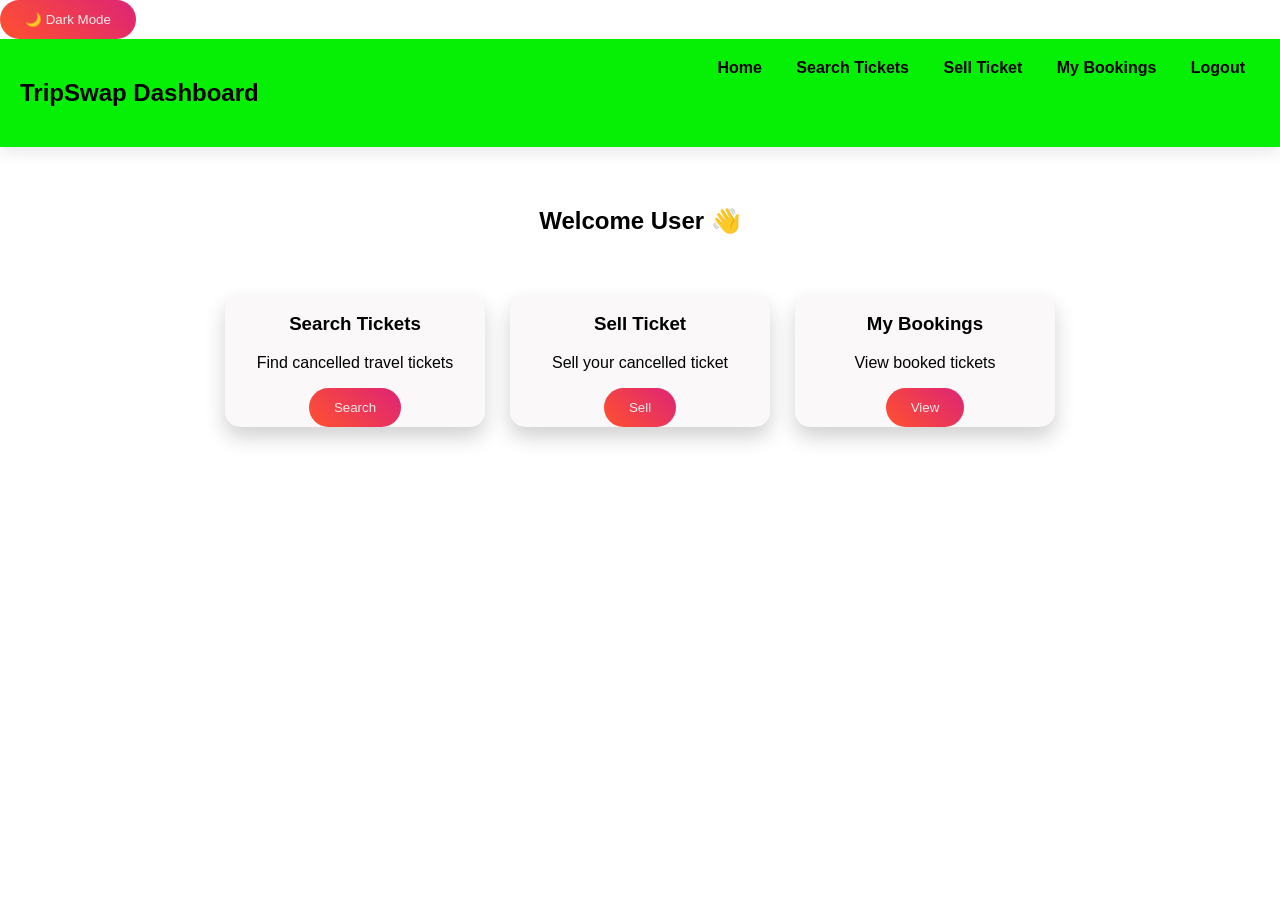
<file: dashboard.html>
<!DOCTYPE html>
<html>
<head>
    <meta charset="UTF-8">
<title>Dashboard</title>
<link rel="stylesheet" href="css/style.css">
</head>
<script src="js/script.js"></script>
<button onclick="darkMode()" class="btn">🌙 Dark Mode</button>
<body>

<header>

<h2>TripSwap Dashboard</h2>

<nav>
<a href="index.html">Home</a>
<a href="search-ticket.html">Search Tickets</a>
<a href="sell-ticket.html">Sell Ticket</a>
<a href="my-bookings.html">My Bookings</a>
<a href="login.html">Logout</a>
</nav>

</header>

<div class="container">

<h2>Welcome User 👋</h2>

<div class="card-container">

<div class="ticket-card">

<h3>Search Tickets</h3>

<p>Find cancelled travel tickets</p>

<a href="search-ticket.html">
<button class="btn">Search</button>
</a>

</div>

<div class="ticket-card">

<h3>Sell Ticket</h3>

<p>Sell your cancelled ticket</p>

<a href="sell-ticket.html">
<button class="btn">Sell</button>
</a>

</div>

<div class="ticket-card">

<h3>My Bookings</h3>

<p>View booked tickets</p>

<a href="my-bookings.html">
<button class="btn">View</button>
</a>

</div>

</div>

</div>

</body>
</html>
</file>
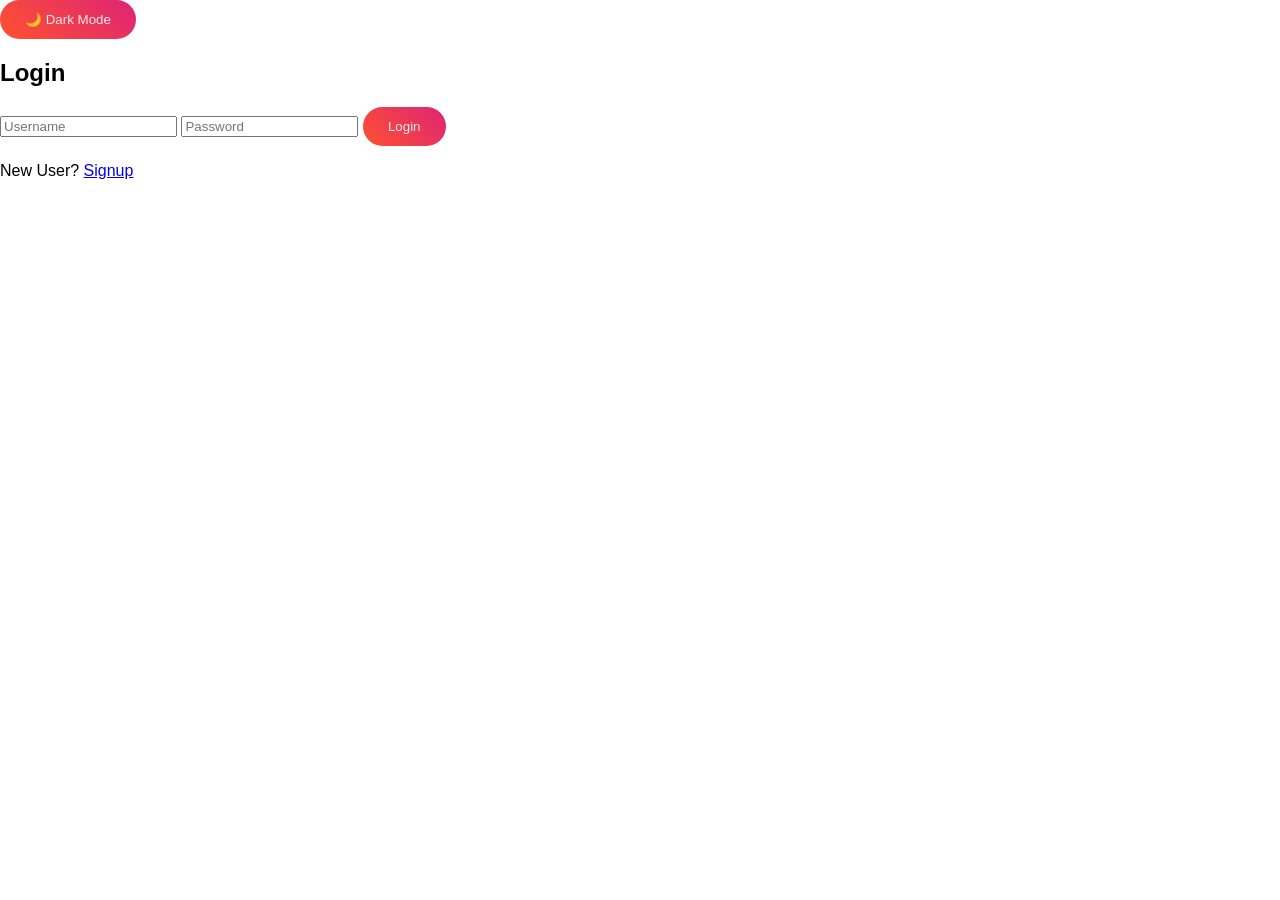
<file: login.html>
<!DOCTYPE html>
<html>
<head>
    <meta charset="UTF-8">
<link rel="stylesheet" href="css/style.css">
</head>
<script src="js/script.js"></script>
<button onclick="darkMode()" id="modeBtn" class="btn">🌙 Dark Mode</button>
<body>

<div class="form-box">

<h2>Login</h2>

<form action="backend/login.php" method="POST">

<input type="text" name="username" placeholder="Username">

<input type="password" name="password" placeholder="Password">

<button class="btn">Login</button>

</form>

<p>New User? <a href="signup.html">Signup</a></p>

</div>

</body>
</html>
</file>
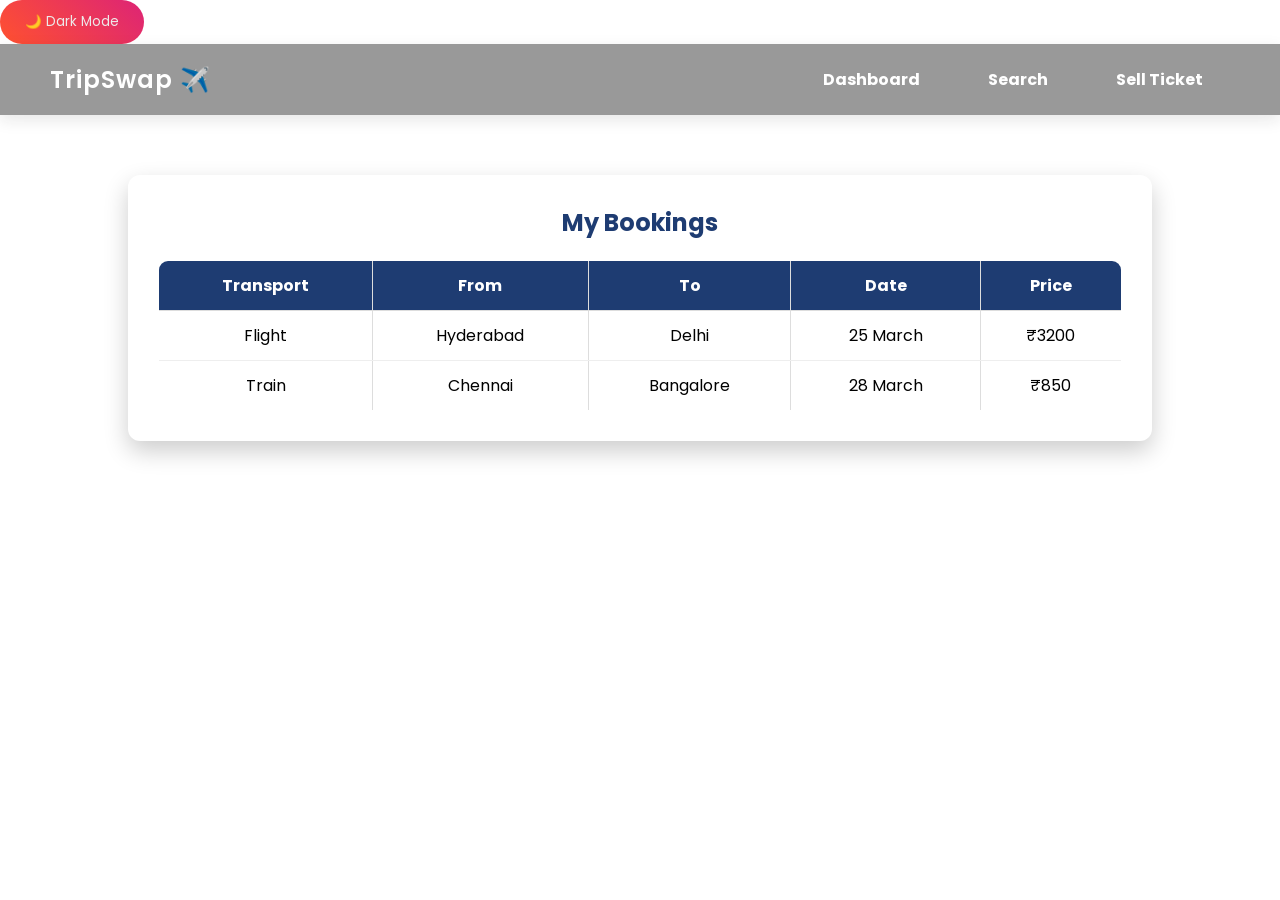
<file: my-bookings.html>
<!DOCTYPE html>
<html>
<head>
    <meta charset="UTF-8">
<title>My Bookings</title>
<link rel="stylesheet" href="css/style.css">
</head>
<script src="js/script.js"></script>
<button onclick="darkMode()" id="modeBtn" class="btn">🌙 Dark Mode</button>
<link rel="stylesheet" href="css/my-booking.css">
<body>

<header>
<h2>TripSwap ✈️</h2>

<nav>
<a href="dashboard.html">Dashboard</a>
<a href="search-ticket.html">Search</a>
<a href="sell-ticket.html">Sell Ticket</a>
</nav>
</header>

<div class="container">

<h2>My Bookings</h2>

<table border="1" cellpadding="10">

<tr>
<th>Transport</th>
<th>From</th>
<th>To</th>
<th>Date</th>
<th>Price</th>
</tr>

<tr>
<td>Flight</td>
<td>Hyderabad</td>
<td>Delhi</td>
<td>25 March</td>
<td>₹3200</td>
</tr>

<tr>
<td>Train</td>
<td>Chennai</td>
<td>Bangalore</td>
<td>28 March</td>
<td>₹850</td>
</tr>

</table>

</div>

</body>
</html>
</file>
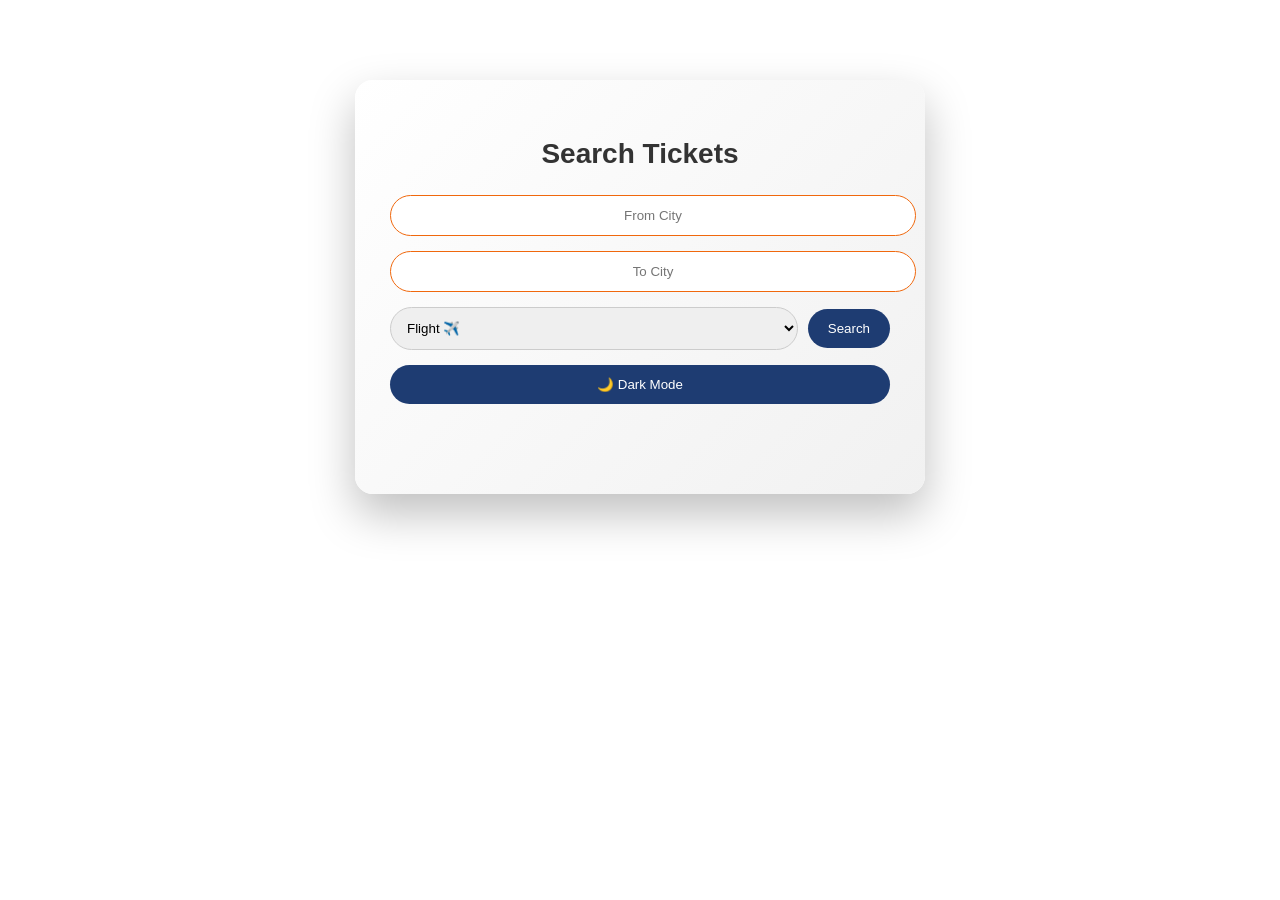
<file: search-ticket.html>
<!DOCTYPE html>
<html>

<head>
<meta charset="UTF-8">
<link rel="stylesheet" href="css/search-ticket.css">
<title>Search Tickets</title>
</head>

<body>

<div class="container">

<h2>Search Tickets</h2>

<input id="from" placeholder="From City">

<input id="to" placeholder="To City">

<div class="select-search">

<select id="transport" name="transport" onchange="suggestPrice()">
<option>Flight ✈️</option>
<option>Train 🚂💨</option>
<option>Bus 🚌</option>
</select>

<button onclick="searchTickets()" class="btn">Search</button>

</div>

<script src="js/script.js"></script>

<button onclick="darkMode()" id="modeBtn" class="btn">🌙 Dark Mode</button>

<div id="results"></div>

</div>

<script src="js/search.js"></script>

</body>
</html>
</file>
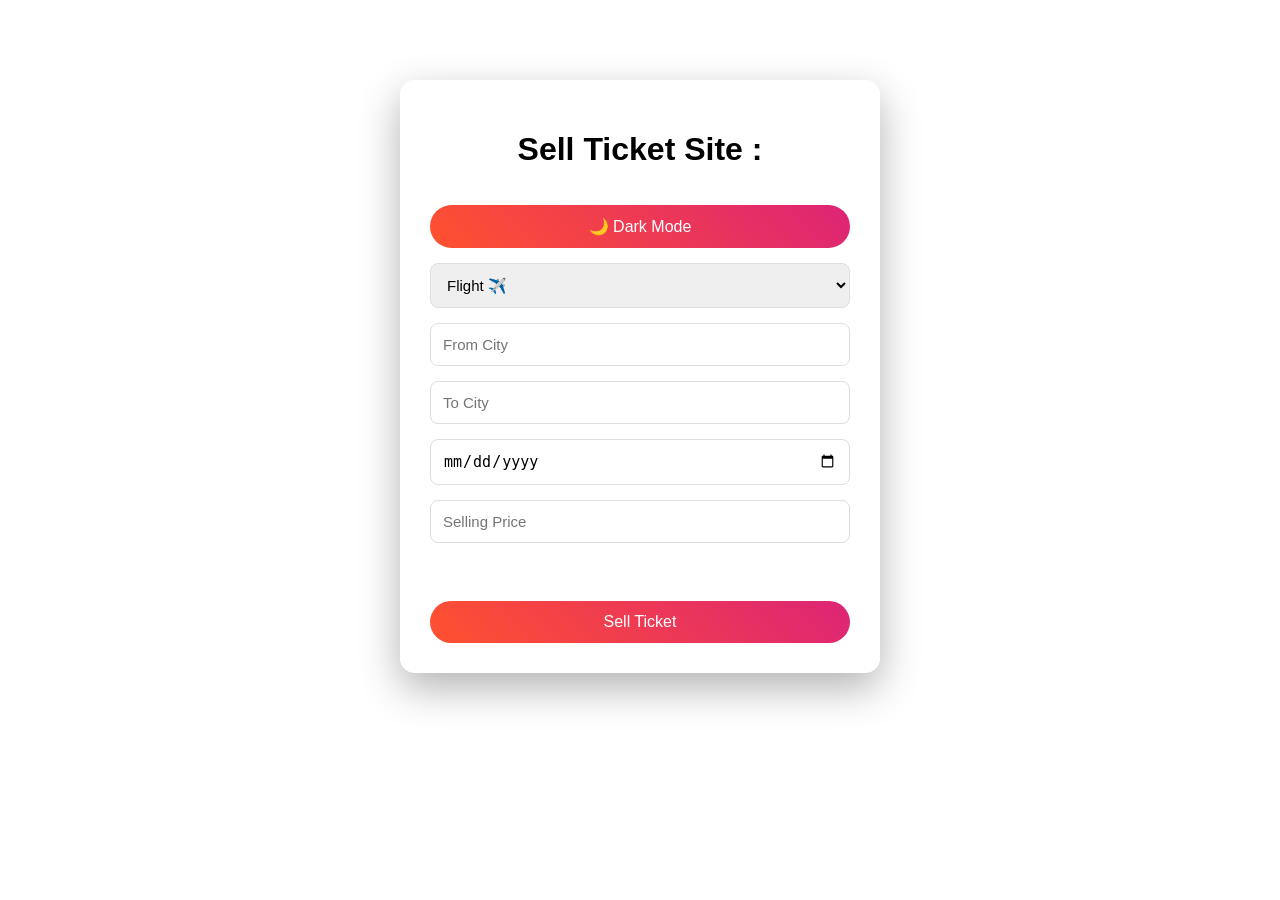
<file: sell-ticket.html>
<!DOCTYPE html>
<html>

<head>
<meta charset="UTF-8">
<title>Sell Ticket</title>
<link rel="stylesheet" href="css/sell-ticket.css">
</head>

<body>

<form action="backend/sell_ticket.php" method="POST" onsubmit="return validateTicket()">

<h1>Sell Ticket Site :</h1>

<script src="js/script.js"></script>

<button onclick="darkMode()" id="modeBtn" class="btn">🌙 Dark Mode</button>

<select id="transport" name="transport" onchange="suggestPrice()">
<option>Flight ✈️</option>
<option>Train 🚂💨</option>
<option>Bus 🚌</option>
</select>

<input type="text" id="from_city" name="from_city" placeholder="From City">

<input type="text" id="to_city" name="to_city" placeholder="To City">

<input type="date" name="travel_date">

<input type="number" id="price" name="price" placeholder="Selling Price">

<p id="suggestion"></p>

<button class="btn">Sell Ticket</button>

</form>

<script src="js/sell.js"></script>

</body>
</html>
</file>
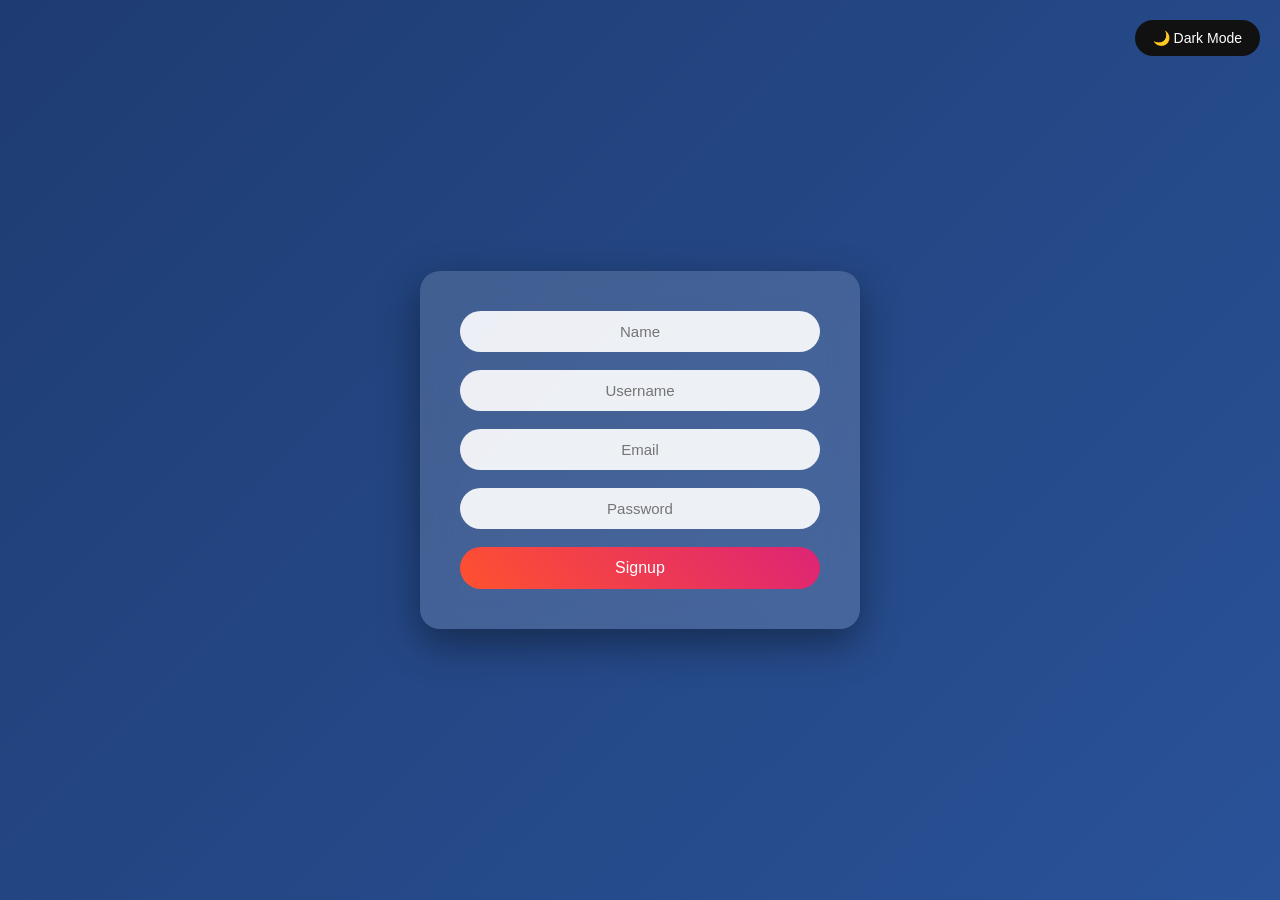
<file: signup.html>
<!DOCTYPE html>
<html>

<head>
<meta charset="UTF-8">
<title>Signup</title>
<link rel="stylesheet" href="css/signup.css">
</head>

<body>

<form action="backend/signup.php" method="POST">

<input type="text" name="name" placeholder="Name">

<input type="text" name="username" placeholder="Username">

<input type="email" name="email" placeholder="Email">

<input type="password" name="password" placeholder="Password">

<button class="btn">Signup</button>

</form>

<script src="js/script.js"></script>

<button onclick="darkMode()" id="modeBtn" class="btn">🌙 Dark Mode</button>

</body>
</html>
</file>
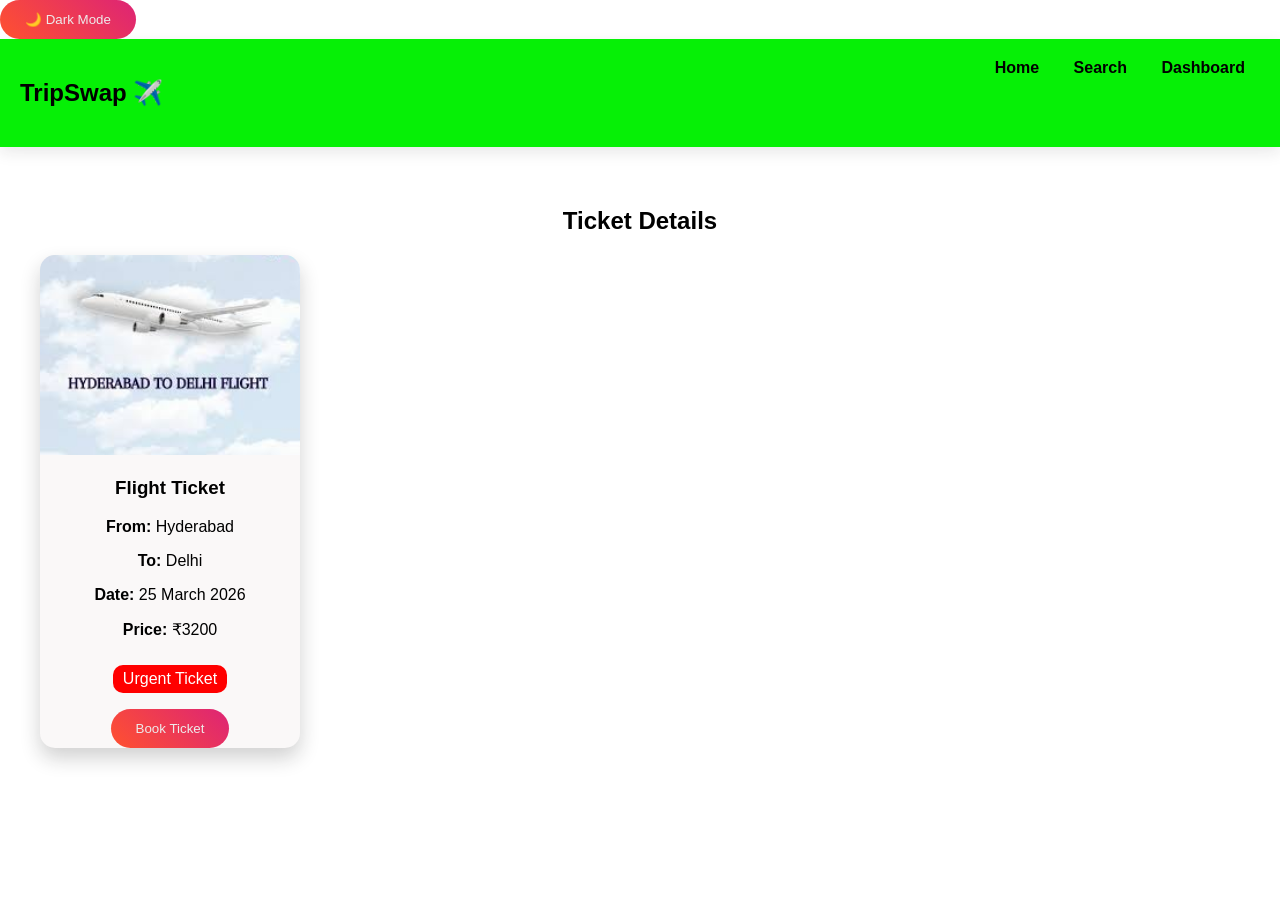
<file: ticket-details.html>
<!DOCTYPE html>
<html>
<head>
    <meta charset="UTF-8">
<title>Ticket Details</title>
<link rel="stylesheet" href="css/style.css">
</head>
<script src="js/script.js"></script>
<button onclick="darkMode()" id="modeBtn" class="btn">🌙 Dark Mode</button>
<body>

<header>
<h2>TripSwap ✈️</h2>

<nav>
<a href="index.html">Home</a>
<a href="search-ticket.html">Search</a>
<a href="dashboard.html">Dashboard</a>
</nav>
</header>

<div class="container">

<h2>Ticket Details</h2>

<div class="ticket-card">

<img src="[data-uri]" style="width:100%; height:200px; object-fit:cover;">

<h3>Flight Ticket</h3>

<p><strong>From:</strong> Hyderabad</p>

<p><strong>To:</strong> Delhi</p>

<p><strong>Date:</strong> 25 March 2026</p>

<p><strong>Price:</strong> ₹3200</p>

<p class="urgent">Urgent Ticket</p>

<form action="backend/book_ticket.php" method="POST">

<input type="hidden" name="ticket_id" value="1">

<input type="hidden" name="buyer_id" value="1">

<button class="btn">Book Ticket</button>

</form>

</div>

</div>

</body>
</html>
</file>
<file: css/style.css>
body{
margin:0;
font-family:Arial;
background-image:url("https://media.assettype.com/dainikgomantak%2F2024-10-18%2F2p2dzwe7%2FUntitled-design-6.jpg");
background-size:cover;
background-position:center;
background-repeat:no-repeat;
background-attachment:fixed;
}

/* Navbar */

header{
display:flex;
justify-content:space-between;
padding:20px;
background:rgb(6, 240, 6);
box-shadow:0 5px 15px rgba(26, 27, 26, 0.1);
}

nav a{
margin:0 15px;
text-decoration:none;
color:#000000;
font-weight:bold;
}

nav a:hover{
color:#e10d0d;
}

/* Hero Section */

.hero{
height:80vh;
background:url("../images/travel-bg.jpg") center/cover;
display:flex;
flex-direction:column;
justify-content:center;
align-items:center;
color:rgb(238, 238, 251);
text-align:center;
}

.hero h1{
font-size:50px;
animation:fade 2s;
}

@keyframes fade{
from{opacity:0}
to{opacity:1}
}

/* Buttons */

.btn{
padding:12px 25px;
border:none;
border-radius:30px;
background:linear-gradient(45deg,#ff512f,#dd2476);
color:rgb(237, 234, 234);
cursor:pointer;
transition:0.3s;
}

.btn:hover{
transform:scale(1.1);
box-shadow:0 10px 20px rgba(0,0,0,0.3);
}

/* Ticket Cards */

.card-container{
display:flex;
gap:25px;
justify-content:center;
padding:40px;
}

.ticket-card{
width:260px;
background:rgb(250, 248, 248);
border-radius:15px;
overflow:hidden;
box-shadow:0 10px 20px rgba(25, 24, 24, 0.2);
transition:0.4s;
}

.ticket-card img{
width:100%;
height:170px;
object-fit:cover;
}

.ticket-card:hover{
transform:translateY(-10px);
box-shadow:0 20px 40px rgba(16, 16, 16, 0.4);
}

.price{
color:#ff512f;
font-weight:bold;
}

/* Container */

.container{
padding:40px;
text-align:center;
}

/* Table Styling */

table{
width:80%;
margin:auto;
border-collapse:collapse;
}

table th{
background:#ff512f;
color:white;
}

table td, table th{
padding:10px;
border:1px solid #ddd;
}

/* Urgent Ticket Badge */

.urgent{
background:red;
color:white;
padding:5px 10px;
border-radius:10px;
display:inline-block;
margin-top:10px;
}

/* 🌙 Dark Mode */

.dark{
background:black;
color:white;
}

.dark header{
background:#222;
}

.dark .ticket-card{
background:#333;
color:white;
}

.dark nav a{
color:white;
}
</file>
<file: css/my-booking.css>
/* Google Font */
@import url('https://fonts.googleapis.com/css2?family=Poppins:wght@300;400;500;600&display=swap');

*{
margin:0;
padding:0;
box-sizing:border-box;
font-family:'Poppins',sans-serif;
}

/* Background */

body{
background-size:cover;
background-position:center;
background-repeat:no-repeat;
background-attachment:fixed;

min-height:100vh;
}

/* Header */

header{
display:flex;
justify-content:space-between;
align-items:center;
padding:18px 50px;
background:rgba(0,0,0,0.4);
backdrop-filter:blur(10px);
color:white;
}

header h2{
font-weight:600;
letter-spacing:1px;
}

/* Navigation */

nav a{
color:white;
text-decoration:none;
margin-left:25px;
font-size:16px;
transition:0.3s;
padding:6px 12px;
border-radius:6px;
}

nav a:hover{
background:white;
color:#1e3c72;
}

/* Container */

.container{
width:80%;
margin:60px auto;
background:white;
padding:30px;
border-radius:12px;
box-shadow:0 10px 25px rgba(0,0,0,0.2);
animation:fadeIn 1s ease;
}

/* Title */

.container h2{
margin-bottom:20px;
color:#1e3c72;
}

/* Table */

table{
width:100%;
border-collapse:collapse;
border-radius:10px;
overflow:hidden;
}

/* Table Header */

table th{
background:#1e3c72;
color:white;
padding:12px;
text-align:center;
}

/* Table Rows */

table td{
padding:12px;
text-align:center;
border-bottom:1px solid #eee;
}

/* Hover Effect */

table tr:hover{
background:#f2f6ff;
transform:scale(1.01);
transition:0.2s;
}

/* Animation */

@keyframes fadeIn{
from{
opacity:0;
transform:translateY(20px);
}
to{
opacity:1;
transform:translateY(0);
}
}

/* Responsive */

@media(max-width:768px){

header{
flex-direction:column;
gap:10px;
}

.container{
width:95%;
}

nav a{
margin:5px;
}

}
</file>
<file: css/search-ticket.css>
body{
margin:0;
font-family:Arial;
background-image:url("https://images.unsplash.com/photo-1501785888041-af3ef285b470");
background-size:cover;
background-position:center;
background-repeat:no-repeat;
background-attachment:fixed;
}

/* Search Tickets Container */

.container{
width:500px;
margin:80px auto;
padding:35px;
background:linear-gradient(135deg,#ffffff,#f1f1f1);
border-radius:18px;
box-shadow:0 20px 45px rgba(0,0,0,0.25);
text-align:center;
animation:fadeIn 1s ease;

/* Flex layout */
display:flex;
flex-direction:column;
gap:15px;
}

.container h2{
margin-bottom:10px;
font-size:28px;
color:#333;
}

/* Inputs */

#from,
#to{
width:100%;
padding:12px;
border-radius:25px;
border:1px solid #f0680d;
text-align:center;
transition:0.3s;
}

#from:focus,
#to:focus{
border-color:#dd2476;
box-shadow:0 0 10px rgba(221,36,118,0.4);
outline:none;
}

/* Transport + Button Row */

.select-search{
display:flex;
gap:10px;
align-items:center;
justify-content:center;
}

#transport{
padding:12px;
border-radius:25px;
border:1px solid #ccc;
flex:1;
}

/* Search Button */

.btn{
padding:12px 20px;
border:none;
background:#1e3c72;
color:white;
border-radius:25px;
cursor:pointer;
transition:0.3s;
}

.btn:hover{
background:#2a5298;
}

/* Results */

#results{
margin-top:20px;
padding:10px;
font-size:16px;
color:#f5f2f2;
}

/* Fade Animation */

@keyframes fadeIn{
from{
opacity:0;
}
to{
opacity:1;
}
}
</file>
<file: css/sell-ticket.css>
body{
margin:0;
font-family:Arial;
background-image:url("https://thumbs.dreamstime.com/b/conceptual-travel-image-airplane-train-bus-suitcases-around-globe-representing-modern-transportation-tourism-global-396718535.jpg?w=992");
background-size:cover;
background-position:center;
background-repeat:no-repeat;
background-attachment:fixed;
}

/* Sell Ticket Form */

form{
width:420px;
margin:80px auto;
padding:30px;
background:rgba(255,255,255,0.95);
border-radius:15px;
display:flex;
flex-direction:column;
gap:15px;
text-align:center;
box-shadow:0 15px 40px rgba(0,0,0,0.3);
animation:slideUp 0.8s ease;
}

form input,
form select{
padding:12px;
border-radius:8px;
border:1px solid #ddd;
font-size:15px;
transition:0.3s;
}

form input:focus,
form select:focus{
border-color:#ff512f;
outline:none;
box-shadow:0 0 8px rgba(255,81,47,0.5);
}

#suggestion{
font-size:14px;
color:#ff512f;
font-weight:bold;
}

/* Button */

.btn{
padding:12px;
border:none;
border-radius:25px;
background:linear-gradient(45deg,#ff512f,#dd2476);
color:white;
cursor:pointer;
font-size:16px;
}

/* Animation */

@keyframes slideUp{
from{
opacity:0;
transform:translateY(40px);
}
to{
opacity:1;
transform:translateY(0);
}
}
</file>
<file: css/signup.css>
/* Page Background */

body{
margin:0;
font-family:'Poppins',sans-serif;
background:linear-gradient(135deg,#1e3c72,#2a5298);
height:100vh;
display:flex;
justify-content:center;
align-items:center;
}

/* Glass Form */

form{
width:360px;
padding:40px;
border-radius:20px;
background:rgba(255,255,255,0.15);
backdrop-filter:blur(15px);
box-shadow:0 15px 40px rgba(0,0,0,0.4);
display:flex;
flex-direction:column;
gap:18px;
animation:slideUp 1s ease;
}

/* Inputs */

form input{
padding:12px;
border-radius:25px;
border:none;
outline:none;
font-size:15px;
text-align:center;
transition:0.4s;
background:rgba(255,255,255,0.9);
}

/* Glow Effect */

form input:focus{
transform:scale(1.05);
box-shadow:0 0 12px #ff512f;
}

/* Button */

.btn{
padding:12px;
border:none;
border-radius:30px;
font-size:16px;
cursor:pointer;
color:white;
background:linear-gradient(45deg,#ff512f,#dd2476);
transition:0.4s;
position:relative;
overflow:hidden;
}

/* Button Hover */

.btn:hover{
transform:translateY(-3px);
box-shadow:0 10px 25px rgba(0,0,0,0.4);
}

/* Button Shine Effect */

.btn::before{
content:"";
position:absolute;
top:0;
left:-100%;
width:100%;
height:100%;
background:linear-gradient(120deg,transparent,rgba(255,255,255,0.6),transparent);
transition:0.6s;
}

.btn:hover::before{
left:100%;
}

/* Dark Mode Button */

#modeBtn{
position:fixed;
top:20px;
right:20px;
padding:10px 18px;
background:#111;
color:white;
border-radius:25px;
font-size:14px;
}

/* Animation */

@keyframes slideUp{
from{
opacity:0;
transform:translateY(50px);
}
to{
opacity:1;
transform:translateY(0);
}
}
</file>
